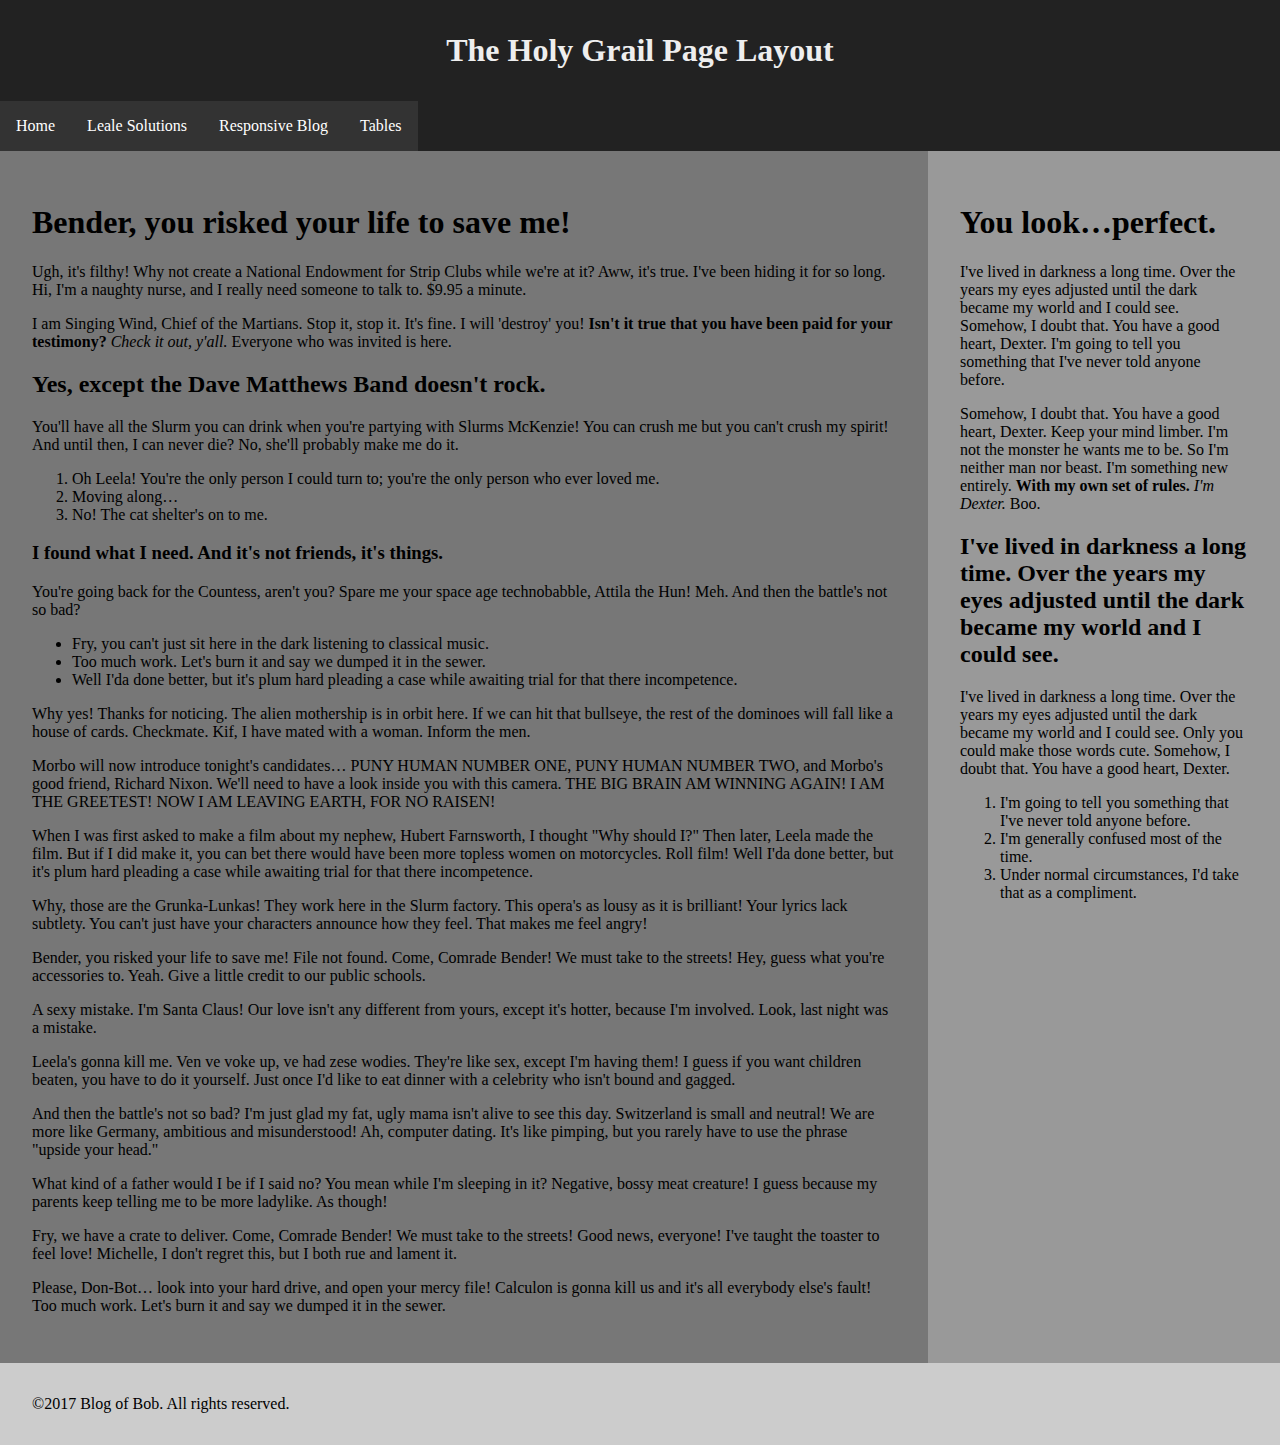
<file: index.html>
<!DOCTYPE html>
<html lang="en">
<head>
    <meta charset="UTF-8">
    <meta name="viewport" content="width=device-width, initial-scale=1.0">
    <meta http-equiv="X-UA-Compatible" content="ie=edge">
    <link rel="stylesheet" href="style.css">
    <title>Blog of Bob</title>
</head>
<body>
    <header>
        <h1>The Holy Grail Page Layout</h1>
        <nav>
            <ul>
                <li><a href="index.html">Home</a></li>
                <li><a href="leale-solutions.html">Leale Solutions</a></li>
                <li><a href="responsive.html">Responsive Blog</a></li>
                <li><a href="tables.html">Tables</a></li>
            </ul>
        </nav>
    </header>
    <main>
        <article>
            <h1>Bender, you risked your life to save me!</h1>
            <p>Ugh, it's filthy! Why not create a National Endowment for Strip Clubs while we're at it? Aww, it's true. I've been hiding it for so long. Hi, I'm a naughty nurse, and I really need someone to talk to. $9.95 a minute.</p>
            <p>I am Singing Wind, Chief of the Martians. Stop it, stop it. It's fine. I will 'destroy' you! <strong> Isn't it true that you have been paid for your testimony?</strong> <em> Check it out, y'all.</em> Everyone who was invited is here.</p>
            <h2>Yes, except the Dave Matthews Band doesn't rock.</h2>
            <p>You'll have all the Slurm you can drink when you're partying with Slurms McKenzie! You can crush me but you can't crush my spirit! And until then, I can never die? No, she'll probably make me do it.</p>
            <ol>
            <li>Oh Leela! You're the only person I could turn to; you're the only person who ever loved me.</li><li>Moving along…</li><li>No! The cat shelter's on to me.</li>
            </ol>
            
            <h3>I found what I need. And it's not friends, it's things.</h3>
            <p>You're going back for the Countess, aren't you? Spare me your space age technobabble, Attila the Hun! Meh. And then the battle's not so bad?</p>
            <ul>
            <li>Fry, you can't just sit here in the dark listening to classical music.</li><li>Too much work. Let's burn it and say we dumped it in the sewer.</li><li>Well I'da done better, but it's plum hard pleading a case while awaiting trial for that there incompetence.</li>
            </ul>
            
            <p>Why yes! Thanks for noticing. The alien mothership is in orbit here. If we can hit that bullseye, the rest of the dominoes will fall like a house of cards. Checkmate. Kif, I have mated with a woman. Inform the men.</p>
            <p>Morbo will now introduce tonight's candidates… PUNY HUMAN NUMBER ONE, PUNY HUMAN NUMBER TWO, and Morbo's good friend, Richard Nixon. We'll need to have a look inside you with this camera. THE BIG BRAIN AM WINNING AGAIN! I AM THE GREETEST! NOW I AM LEAVING EARTH, FOR NO RAISEN!</p>
            <p>When I was first asked to make a film about my nephew, Hubert Farnsworth, I thought "Why should I?" Then later, Leela made the film. But if I did make it, you can bet there would have been more topless women on motorcycles. Roll film! Well I'da done better, but it's plum hard pleading a case while awaiting trial for that there incompetence.</p>
            <p>Why, those are the Grunka-Lunkas! They work here in the Slurm factory. This opera's as lousy as it is brilliant! Your lyrics lack subtlety. You can't just have your characters announce how they feel. That makes me feel angry!</p>
            <p>Bender, you risked your life to save me! File not found. Come, Comrade Bender! We must take to the streets! Hey, guess what you're accessories to. Yeah. Give a little credit to our public schools.</p>
            <p>A sexy mistake. I'm Santa Claus! Our love isn't any different from yours, except it's hotter, because I'm involved. Look, last night was a mistake.</p>
            <p>Leela's gonna kill me. Ven ve voke up, ve had zese wodies. They're like sex, except I'm having them! I guess if you want children beaten, you have to do it yourself. Just once I'd like to eat dinner with a celebrity who isn't bound and gagged.</p>
            <p>And then the battle's not so bad? I'm just glad my fat, ugly mama isn't alive to see this day. Switzerland is small and neutral! We are more like Germany, ambitious and misunderstood! Ah, computer dating. It's like pimping, but you rarely have to use the phrase "upside your head."</p>
            <p>What kind of a father would I be if I said no? You mean while I'm sleeping in it? Negative, bossy meat creature! I guess because my parents keep telling me to be more ladylike. As though!</p>
            <p>Fry, we have a crate to deliver. Come, Comrade Bender! We must take to the streets! Good news, everyone! I've taught the toaster to feel love! Michelle, I don't regret this, but I both rue and lament it.</p>
            <p>Please, Don-Bot… look into your hard drive, and open your mercy file! Calculon is gonna kill us and it's all everybody else's fault! Too much work. Let's burn it and say we dumped it in the sewer.</p>
        </article>
        <aside>
            <h1>You look…perfect.</h1>
            <p>I've lived in darkness a long time. Over the years my eyes adjusted until the dark became my world and I could see. Somehow, I doubt that. You have a good heart, Dexter. I'm going to tell you something that I've never told anyone before.</p>
            <p>Somehow, I doubt that. You have a good heart, Dexter. Keep your mind limber. I'm not the monster he wants me to be. So I'm neither man nor beast. I'm something new entirely. <strong> With my own set of rules.</strong> <em> I'm Dexter.</em> Boo.</p>
            <h2>I've lived in darkness a long time. Over the years my eyes adjusted until the dark became my world and I could see.</h2>
            <p>I've lived in darkness a long time. Over the years my eyes adjusted until the dark became my world and I could see. Only you could make those words cute. Somehow, I doubt that. You have a good heart, Dexter.</p>
            <ol>
            <li>I'm going to tell you something that I've never told anyone before.</li><li>I'm generally confused most of the time.</li><li>Under normal circumstances, I'd take that as a compliment.</li>
            </ol>
        </aside>
    </main>
    <footer>
        &copy;2017 Blog of Bob. All rights reserved.
    </footer>
</body>
</html>
</file>
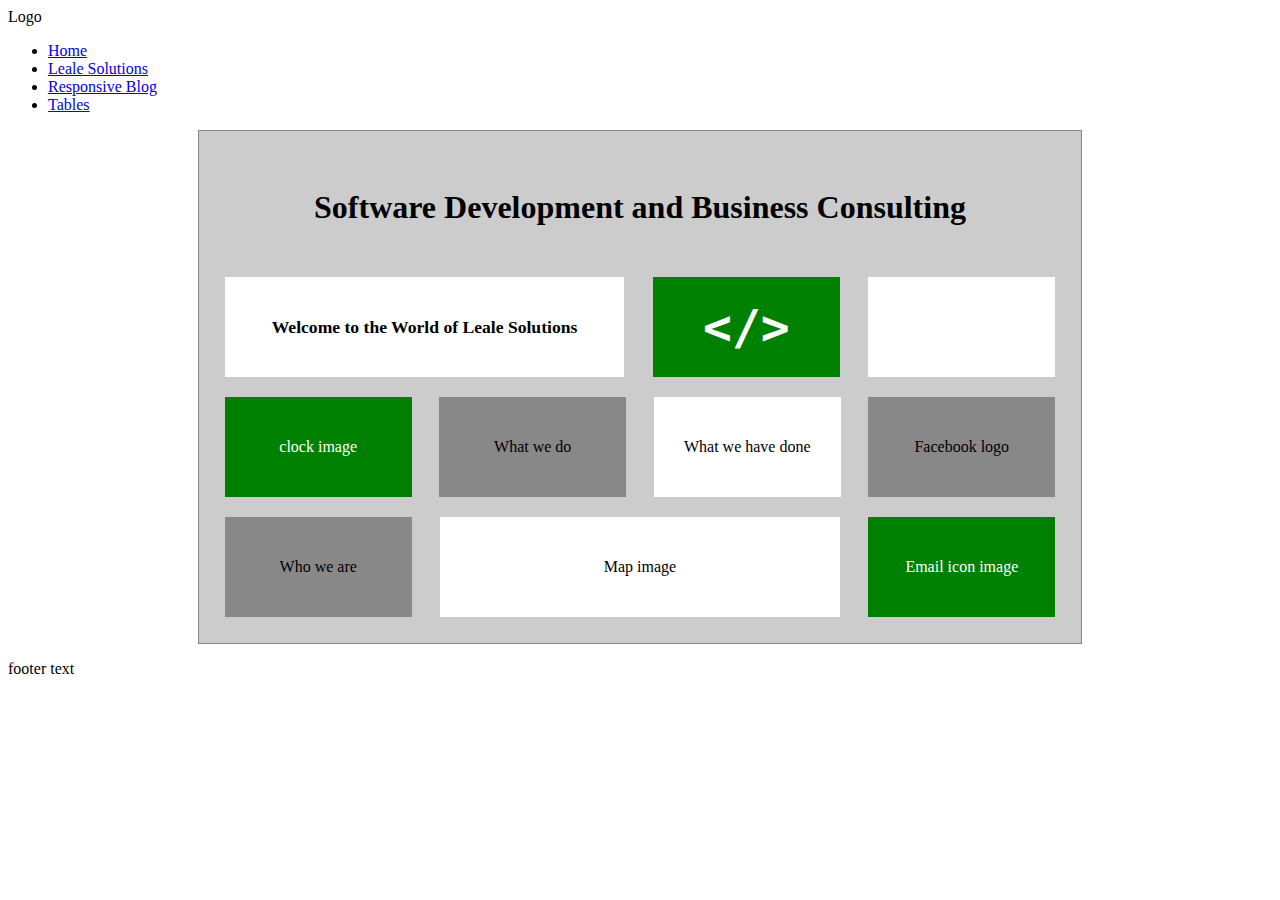
<file: leale-solutions.html>
<!DOCTYPE html>
<html lang="en">
<head>
    <meta charset="UTF-8">
    <meta name="viewport" content="width=device-width, initial-scale=1.0">
    <meta http-equiv="X-UA-Compatible" content="ie=edge">
    <link rel="stylesheet" href="leale.css">
    <title>Replacation of Leale Solutions old layout</title>
</head>
<body>
    <header>
        <div>Logo</div>
        <nav>
            <ul>
                <li><a href="index.html">Home</a></li>
                <li><a href="leale-solutions.html">Leale Solutions</a></li>
                <li><a href="responsive.html">Responsive Blog</a></li>
                <li><a href="tables.html">Tables</a></li>
            </ul>
        </nav>
    </header>
    <main>
        <section>
            <h1>Software Development and Business Consulting</h1>
        </section>
        <section>
                <h2>Welcome to the World of Leale Solutions</h2>
            </section>
        <section>
            <code>&lt;/&gt;</code>
        </section>
        <section></section>
        <section>
            <p>clock image</p>    
        </section>
        <section>
                <p>What we do</p>
        </section>
        <section>
                <p>What we have done</p>
        </section>
        <section>
                <p>Facebook logo</p>
        </section>
        <section>
                <p>Who we are</p>
        </section>
        <section>
                <p>Map image</p>
        </section>
        <section>
                <p>Email icon image</p>
        </section>
    </main>
    <footer>
        footer text
    </footer>
</body>
</html>
</file>
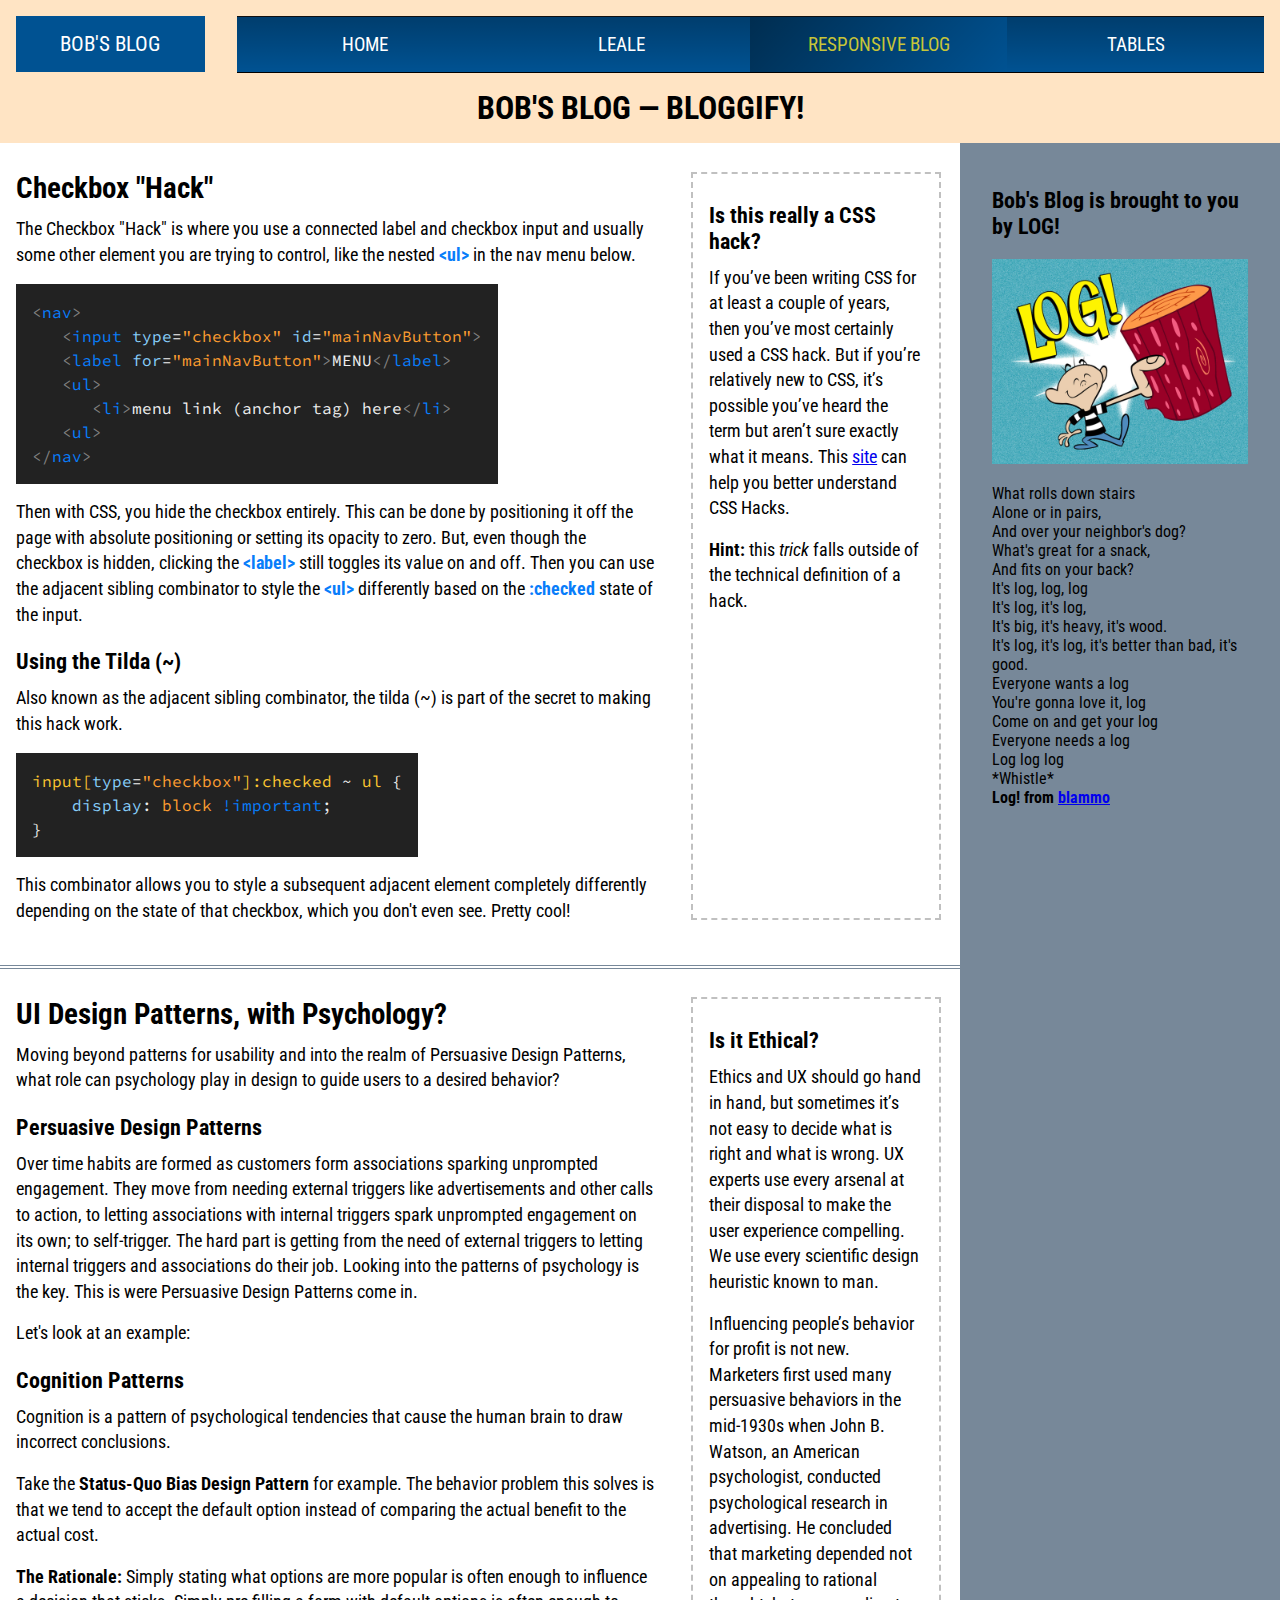
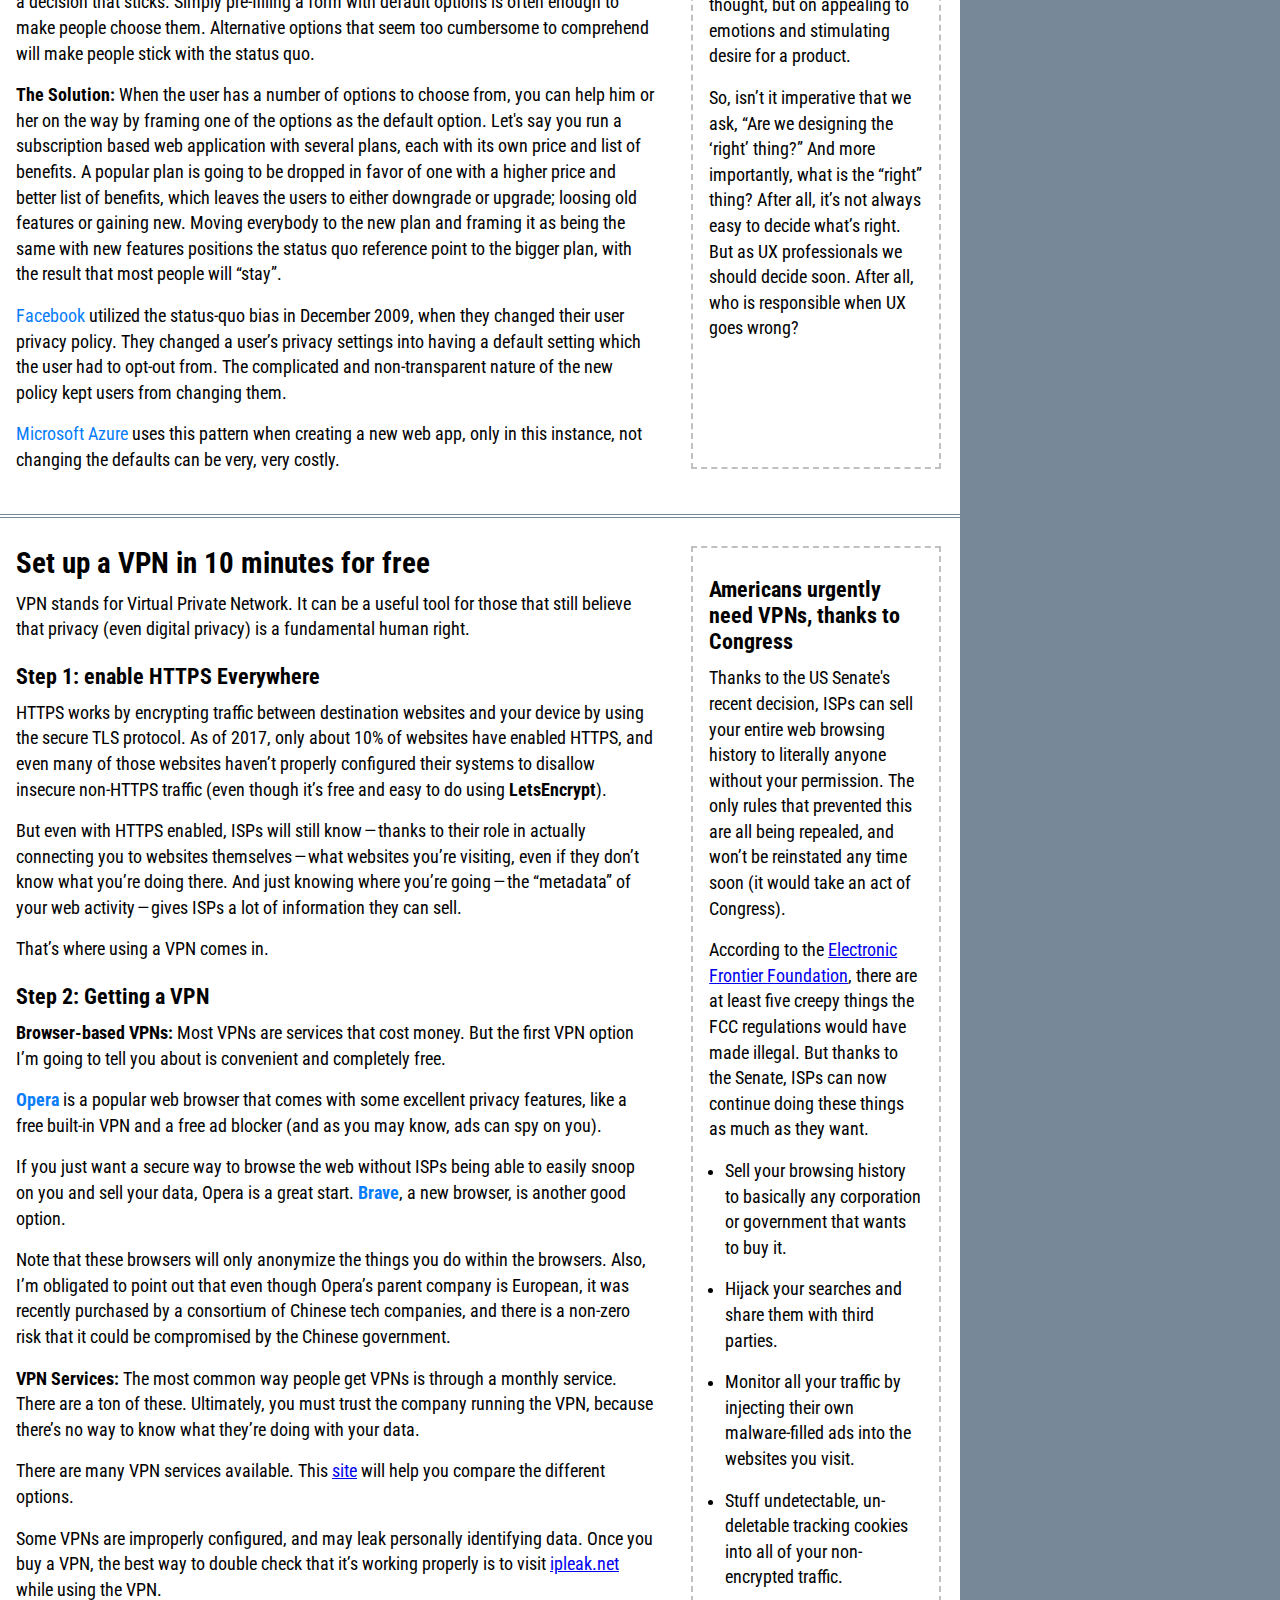
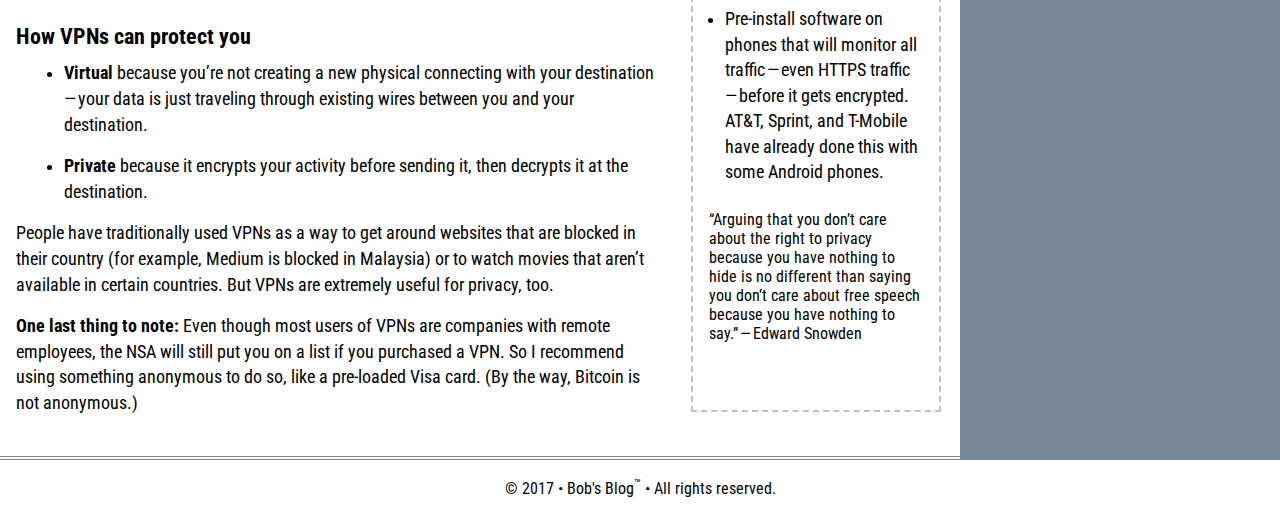
<file: responsive.html>
<!DOCTYPE html>
<html lang="en">
<head>
    <meta charset="UTF-8">
    <meta name="viewport" content="width=device-width, initial-scale=1.0">
    <meta http-equiv="X-UA-Compatible" content="ie=edge">
    <link rel="stylesheet" href="responsive.css">
    <title>Responsive Page Layout</title>
</head>
<body>
    <header role="page-header">
        <div class="sim-logo">BOB'S BLOG</div>
        <nav>
            <input type="checkbox" id="mainNavButton">
            <label for="mainNavButton">Menu</label>
            <ul>
                <li><a href="index.html">HOME</a></li>
                <li><a href="leale-solutions.html">LEALE</a></li>
                <li><a href="responsive.html" class="active">RESPONSIVE BLOG</a></li>
                <li><a href="tables.html">TABLES</a></li>
            </ul>
        </nav>
        <h1>Bob's Blog &mdash; Bloggify!</h1>
    </header>
    <main>
        <article>
            <section role="main-article">
                <header role="article-header">
                    <h2>Checkbox "Hack"</h2>
                </header>
                <p>
                    The Checkbox "Hack" is where you use a connected label and checkbox input and usually some other element you are trying to control, like the nested <span class="tag-name bold">&lt;ul&gt;</span> in the nav menu below.
                </p>
                <code>
                    <span class="brackets">&lt;</span><span class="tag-name">nav</span><span class="brackets">&gt;</span><br>
                    &nbsp;&nbsp;&nbsp;<span class="brackets">&lt;</span><span class="tag-name">input</span> <span class="attribute">type</span>=<span class="att-value">"checkbox"</span> <span class="attribute">id</span>=<span class="att-value">"mainNavButton"</span><span class="brackets">&gt;</span><br>
                    &nbsp;&nbsp;&nbsp;<span class="brackets">&lt;</span><span class="tag-name">label</span> <span class="attribute">for</span>=<span class="att-value">"mainNavButton"</span><span class="brackets">&gt;</span>MENU<span class="brackets">&lt;/</span><span class="tag-name">label</span><span class="brackets">&gt;</span><br>
                    &nbsp;&nbsp;&nbsp;<span class="brackets">&lt;</span><span class="tag-name">ul</span><span class="brackets">&gt;</span><br>
                    &nbsp;&nbsp;&nbsp;&nbsp;&nbsp;&nbsp;<span class="brackets">&lt;</span><span class="tag-name">li</span><span class="brackets">&gt;</span>menu link (anchor tag) here<span class="brackets">&lt;/</span><span class="tag-name">li</span><span class="brackets">&gt;</span><br>
                    &nbsp;&nbsp;&nbsp;<span class="brackets">&lt;</span><span class="tag-name">ul</span><span class="brackets">&gt;</span><br>
                    <span class="brackets">&lt;/</span><span class="tag-name">nav</span><span class="brackets">&gt;</span>
                </code>
                <p>
                    Then with CSS, you hide the checkbox entirely. This can be done by positioning it off the page with absolute positioning or setting its opacity to zero. But, even though the checkbox is hidden, clicking the <span class="tag-name bold">&lt;label&gt;</span> still toggles its value on and off. Then you can use the adjacent sibling combinator to style the <span class="tag-name bold">&lt;ul&gt;</span> differently based on the <span class="tag-name bold">:checked</span> state of the input.
                </p>
                <h3>Using the Tilda (~)</h3>
                <p>Also known as the adjacent sibling combinator, the tilda (~) is part of the secret to making this hack work.</p>
                <code>
                    <span class="selector">input[</span><span class="attribute">type</span>=<span class="att-value">"checkbox"</span><span class="selector">]:checked</span> ~ <span class="selector">ul</span> {<br>
                    &nbsp;&nbsp;&nbsp;&nbsp;<span class="attribute">display</span>: <span class="att-value">block</span> <span class="tag-name">!important</span>;<br>
                    }
                </code>
                <p>This combinator allows you to style a subsequent adjacent element completely differently depending on the state of that checkbox, which you don't even see. Pretty cool!</p>
            </section>
            <aside role="article-aside">
                <h3>Is this really a CSS hack?</h3>
                <p>If you’ve been writing CSS for at least a couple of years, then you’ve most certainly used a CSS hack. But if you’re relatively new to CSS, it’s possible you’ve heard the term but aren’t sure exactly what it means. This <a href="https://www.sitepoint.com/what-is-the-definition-of-a-css-hack/">site</a> can help you better understand CSS Hacks.</p>
                <P><strong>Hint:</strong> this <em><dfn title="Trick is probably a better term to use to describe this technique.">trick</dfn></em> falls outside of the technical definition of a hack.</P>
            </aside>
        </article>
        <article>
            <section role="main-article">
                <header role="article-header">
                    <h2>UI Design Patterns, with Psychology?</h2>
                </header>
                <p>
                    Moving beyond patterns for usability and into the realm of Persuasive Design Patterns, what role can psychology play in design to guide users to a desired behavior?
                </p>
                <h3>Persuasive Design Patterns</h3>
                <p>
                    Over time habits are formed as customers form associations sparking unprompted engagement. They move from needing external triggers like advertisements and other calls to action, to letting associations with internal triggers spark unprompted engagement on its own; to self-trigger. The hard part is getting from the need of external triggers to letting internal triggers and associations do their job. Looking into the patterns of psychology is the key. This is were Persuasive Design Patterns come in.
                </p>
                <p>Let's look at an example:</p>
                <h3>Cognition Patterns</h3>
                <p>Cognition is a pattern of psychological tendencies that cause the human brain to draw incorrect conclusions.</p>
                <p>Take the <strong>Status-Quo Bias Design Pattern</strong> for example. The behavior problem this solves is that we tend to accept the default option instead of comparing the actual benefit to the actual cost.</p>
                <p><strong>The Rationale:</strong> Simply stating what options are more popular is often enough to influence a decision that sticks. Simply pre-filling a form with default options is often enough to make people choose them. Alternative options that seem too cumbersome to comprehend will make people stick with the status quo.</p>
                <p><strong>The Solution:</strong> When the user has a number of options to choose from, you can help him or her on the way by framing one of the options as the default option. Let's say you run a subscription based web application with several plans, each with its own price and list of benefits. A popular plan is going to be dropped in favor of one with a higher price and better list of benefits, which leaves the users to either downgrade or upgrade; loosing old features or gaining new. Moving everybody to the new plan and framing it as being the same with new features positions the status quo reference point to the bigger plan, with the result that most people will “stay”.</p>
                <p><span class="tag-name">Facebook</span> utilized the status-quo bias in December 2009, when they changed their user privacy policy. They changed a user’s privacy settings into having a default setting which the user had to opt-out from. The complicated and non-transparent nature of the new policy kept users from changing them.</p>
                <p><span class="tag-name">Microsoft Azure</span> uses this pattern when creating a new web app, only in this instance, not changing the defaults can be very, very costly.</p>
            </section>
            <aside role="article-aside">
                <h3>Is it Ethical?</h3>
                <p>Ethics and UX should go hand in hand, but sometimes it’s not easy to decide what is right and what is wrong. UX experts use every arsenal at their disposal to make the user experience compelling. We use every scientific design heuristic known to man.</p>
                <p>Influencing people’s behavior for profit is not new. Marketers first used many persuasive behaviors in the mid-1930s when John B. Watson, an American psychologist, conducted psychological research in advertising. He concluded that marketing depended not on appealing to rational thought, but on appealing to emotions and stimulating desire for a product.</p>
                <p>So, isn’t it imperative that we ask, “Are we designing the ‘right’ thing?” And more importantly, what is the “right” thing? After all, it’s not always easy to decide what’s right. But as UX professionals we should decide soon. After all, who is responsible when UX goes wrong?</p>
            </aside>
        </article>
        <article>
            <section role="main-article">
                <header role="article-header">
                    <h2>Set up a VPN in 10 minutes for free</h2>
                </header>
                <p>
                    VPN stands for Virtual Private Network. It can be a useful tool for those that still believe that privacy (even digital privacy) is a fundamental human right.
                </p>
                <h3>Step 1: enable HTTPS Everywhere</h3>
                <p>
                    HTTPS works by encrypting traffic between destination websites and your device by using the secure TLS protocol. As of 2017, only about 10% of websites have enabled HTTPS, and even many of those websites haven’t properly configured their systems to disallow insecure non-HTTPS traffic (even though it’s free and easy to do using <strong>LetsEncrypt</strong>).
                </p>
                <p>
                    But even with HTTPS enabled, ISPs will still know — thanks to their role in actually connecting you to websites themselves — what websites you’re visiting, even if they don’t know what you’re doing there. And just knowing where you’re going — the “metadata” of your web activity — gives ISPs a lot of information they can sell.
                </p>
                <p>
                    That’s where using a VPN comes in.
                </p>
                <h3>Step 2: Getting a VPN</h3>
                <p><strong>Browser-based VPNs:</strong> Most VPNs are services that cost money. But the first VPN option I’m going to tell you about is convenient and completely free.</p>
                <p><strong class="tag-name">Opera</strong> is a popular web browser that comes with some excellent privacy features, like a free built-in VPN and a free ad blocker (and as you may know, ads can spy on you).</p>
                <p>If you just want a secure way to browse the web without ISPs being able to easily snoop on you and sell your data, Opera is a great start. <strong class="tag-name">Brave</strong>, a new browser, is another good option.</p>
                <p>Note that these browsers will only anonymize the things you do within the browsers. Also, I’m obligated to point out that even though Opera’s parent company is European, it was recently purchased by a consortium of Chinese tech companies, and there is a non-zero risk that it could be compromised by the Chinese government.</p>
                <p><strong>VPN Services:</strong> The most common way people get VPNs is through a monthly service. There are a ton of these. Ultimately, you must trust the company running the VPN, because there’s no way to know what they’re doing with your data.</p>
                <p>There are many VPN services available. This <a href="https://thatoneprivacysite.net/vpn-comparison-chart/">site</a> will help you compare the different options.</p>
                <p>Some VPNs are improperly configured, and may leak personally identifying data. Once you buy a VPN, the best way to double check that it’s working properly is to visit <a href="http://www.ipleak.net">ipleak.net</a> while using the VPN.</p>
                <h3>How VPNs can protect you</h3>
                <ul>
                    <li>
                        <strong>Virtual</strong> because you’re not creating a new physical connecting with your destination — your data is just traveling through existing wires between you and your destination.
                    </li>
                    <li>
                        <strong>Private</strong> because it encrypts your activity before sending it, then decrypts it at the destination.
                    </li>
                </ul>
                <p>People have traditionally used VPNs as a way to get around websites that are blocked in their country (for example, Medium is blocked in Malaysia) or to watch movies that aren’t available in certain countries. But VPNs are extremely useful for privacy, too.</p>
                <p><strong>One last thing to note:</strong> Even though most users of VPNs are companies with remote employees, the NSA will still put you on a list if you purchased a VPN. So I recommend using something anonymous to do so, like a pre-loaded Visa card. (By the way, Bitcoin is not anonymous.)</p>
            </section>
            <aside role="article-aside">
                <h3>Americans urgently need VPNs, thanks to Congress</h3>
                <p>Thanks to the US Senate's recent decision, ISPs can sell your entire web browsing history to literally anyone without your permission. The only rules that prevented this are all being repealed, and won’t be reinstated any time soon (it would take an act of Congress).</p>
                <p>According to the <a href="https://www.eff.org/deeplinks/2017/03/five-creepy-things-your-isp-could-do-if-congress-repeals-fccs-privacy-protections">Electronic Frontier Foundation</a>, there are at least five creepy things the FCC regulations would have made illegal. But thanks to the Senate, ISPs can now continue doing these things as much as they want.</p>
                <ul>
                    <li>Sell your browsing history to basically any corporation or government that wants to buy it.</li>
                    <li>Hijack your searches and share them with third parties.</li>
                    <li>Monitor all your traffic by injecting their own malware-filled ads into the websites you visit.</li>
                    <li>Stuff undetectable, un-deletable tracking cookies into all of your non-encrypted traffic.</li>
                    <li>Pre-install software on phones that will monitor all traffic — even HTTPS traffic — before it gets encrypted. AT&amp;T, Sprint, and T-Mobile have already done this with some Android phones.</li>
                </ul>
                <p><blockquote>“Arguing that you don’t care about the right to privacy because you have nothing to hide is no different than saying you don’t care about free speech because you have nothing to say.” — Edward Snowden</blockquote></p>
            </aside>
        </article>
    </main>
    <aside role="page-sidebar">
        <h3>Bob's Blog is brought to you by LOG!</h3>
        <img src="log.jpg">
        <p>
            What rolls down stairs<br>
            Alone or in pairs,<br>
            And over your neighbor's dog?<br>
            What's great for a snack,<br>
            And fits on your back?<br>
            It's log, log, log
        </p>
        <p>
            It's log, it's log,<br>
            It's big, it's heavy, it's wood.<br>
            It's log, it's log, it's better than bad, it's good.
        </p>
        <p>    
            Everyone wants a log<br>
            You're gonna love it, log<br>
            Come on and get your log<br>
            Everyone needs a log<br>
            Log log log
        </p>
        <p>    
            *Whistle*<br>
            <strong>Log! from <a href="https://www.youtube.com/watch?v=-fQGPZTECYs">blammo</a></strong>
        </p>
    </aside>
    <footer>
        &copy; 2017 &bull; Bob's Blog<sup>&trade;</sup> &bull; All rights reserved.
    </footer>
</body>
</html>
</file>
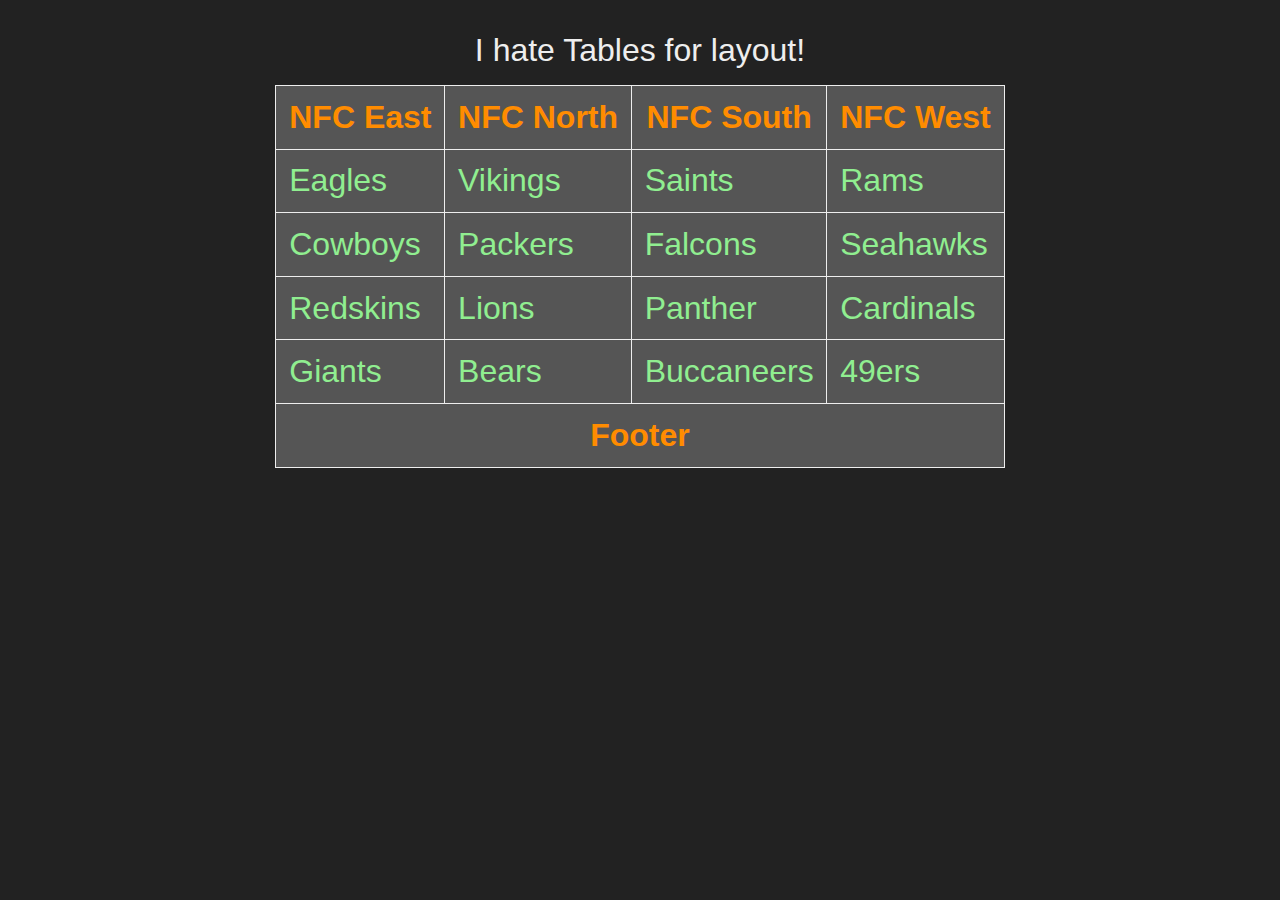
<file: tables.html>
<!DOCTYPE html>
<html lang="en">
<head>
    <meta charset="UTF-8">
    <meta name="viewport" content="width=device-width, initial-scale=1.0">
    <meta http-equiv="X-UA-Compatible" content="ie=edge">
    <link rel="stylesheet" href="style.css">
    <title>Tables BOO!</title>
</head>
<body>
    <table sortable>
        <caption>I hate Tables for layout!</caption>
        <thead>
            <tr>
                <th>NFC East</th>
                <th>NFC North</th>
                <th>NFC South</th>
                <th>NFC West</th>
            </tr>
        </thead>
        <tfoot>
            <tr>
                <th colspan="4">Footer</th>
            </tr>
        </tfoot>
        <tbody>
            <tr>
                <td>Eagles</td>
                <td>Vikings</td>
                <td>Saints</td>
                <td>Rams</td>
            </tr>
            <tr>
                <td>Cowboys</td>
                <td>Packers</td>
                <td>Falcons</td>
                <td>Seahawks</td>
            </tr>
            <tr>
                <td>Redskins</td>
                <td>Lions</td>
                <td>Panther</td>
                <td>Cardinals</td>
            </tr>
            <tr>
                <td>Giants</td>
                <td>Bears</td>
                <td>Buccaneers</td>
                <td>49ers</td>
            </tr>
        </tbody>
    </table>
</body>
</html>
</file>
<file: style.css>
*, html {
    box-sizing: border-box;
}

body {
    margin: 0;
    padding: 0;
    width: 100%;
    background-color: #222;
}

main, header ul {
    display: flex;
    flex-wrap: wrap;
}

header h1 {
    margin: 0;
    padding: 2rem;
    text-align: center;
    color: #eee;
}

header ul {
    list-style: none;
    margin: 0;
    padding: 0;
}

header ul li a {
    display: inline-block;
    text-decoration: none;
    padding: 1rem;
    background-color: #333;
    color: #fff;
}

header ul li a:hover {
    background-color: rgb(250, 6, 177);
    color: #fff;
}

article {
    background-color: #777;
    flex-shrink: 75%;
    flex: 3;
    padding: 2rem;
}

aside {
    background-color: #999;
    flex-shrink: 25%;
    flex: 1;
    padding: 2rem;
}

footer {
    background-color: #ccc;
    padding: 2rem;
}

table {
    margin: 1rem auto;
    border: 1px solid #eee;
    background-image: url(eagles-logo.jpg);
    background-size: cover;
    border-collapse: collapse;
    font-family: Arial, Helvetica, sans-serif;
    font-size: 2rem;
    color: lightgreen;
}

table td, table th {
    border: 1px solid #eee;
    padding: .8rem;
    background-color: #555;
}

td:hover, th:hover {
    background-color: transparent;
    color: transparent;
}

table th {
    color: darkorange;
    font-family: Impact, Haettenschweiler, 'Arial Narrow Bold', sans-serif;
}

caption {
    color: #eee;
    padding: 1rem;
}
</file>
<file: leale.css>
@import url('https://fonts.googleapis.com/css?family=Roboto+Slab:400,700');

*, html {
    box-sizing: border-box;
}

h1 { 
    margin: 0;
    font-size: 2rem;
}

h2 { 
    margin: 0;
    font-size: 1.1rem;
}

main {
    display: flex;
    width: 70%;
    margin: 1rem auto;
    padding: 1rem;
    background-color: #ccc;
    border: 1px solid #888;
    flex-wrap: wrap;
    justify-content: space-between;
}

section {
    background-color: rgb(255, 255, 255);
    margin: 10px;
    padding: 1rem;
    height: 100px;
    flex-basis: 22%;
    display: flex;
    align-items: center;
    text-justify: center;
    font-family: 'Roboto', Cambria, Cochin, Georgia, Times, Times New Roman, serif;
    font-weight: 400;
}

section:nth-of-type(1) { 
    flex-basis: 100%; 
    background-color: transparent; 
    font-weight: 700;
}

section:nth-of-type(2) { flex-basis: 47%; }

section:nth-of-type(3), section:nth-of-type(5), section:nth-of-type(11) { background-color: green; color: #fff; }
section:nth-of-type(3) {  
    font-weight: 700;
    font-size: 3rem;
}

section:nth-of-type(6), section:nth-of-type(8), section:nth-of-type(9) { background-color: #888; }

section:nth-of-type(10) { flex-basis: 47%; }

section p, section h1, section h2, section code {
    text-align: center;
    align-items: center;
    align-content: center;
    width: 100%;
}
</file>
<file: responsive.css>
@import url('https://fonts.googleapis.com/css?family=Roboto+Condensed');
@import url('https://fonts.googleapis.com/css?family=Source+Code+Pro:500');

html, * {
    margin: 0;
    padding: 0;
    box-sizing: border-box;
}

body {
    margin: 0;
    padding: 0;
    font-size: 100%;
    font-family: 'Roboto Condensed';

}

header[role="page-header"] {
    display: flex;
    flex: 0 0 100%;
    margin: 0;
    background-color: bisque;
    flex-wrap: wrap;
}

.sim-logo {
    display: block;
    padding: 1rem;
    margin: 1rem 1rem 0 1rem;
    background-color: #005292;
    color: #fff;
    font-size: 1.2rem;
    flex: 1;
    text-align: center;
    align-self: flex-start;
}

nav {
    flex: 4;
    flex-basis: 400px;
    margin: 1rem;
}

nav ul {
    display: none;
    list-style: none;
    background: #006bbd;
}

nav ul li {
    border-top: 1px solid #111;
    border-bottom: 1px solid #000;
}

nav ul li a {
    display: block;
    padding: 1rem;
    background: linear-gradient(0deg, rgba(0,0,0,0) 0%,rgba(0,0,0,0.25) 100%);
    color: white;
    font-size: 1.2rem;
    text-decoration: none;
    transition: color 0.2s, background 0.5s;
}

nav ul li a:hover, nav ul li a.active {
    color: #c7c538;
    background: linear-gradient(315deg, rgba(0,0,0,0) 0%,rgba(0,0,0,0.45) 100%);
}

input[type="checkbox"] {
    position: absolute;
    top: -9999px;
    left: -9999px;
    border: 1px solid red;
}

input[type="checkbox"]:checked ~ ul {
    display: block !important;
}

label {
    position: relative;
    display: block;
    min-height: 2em;
    padding: .45em;
    font-size: 1.2rem;
    margin: 0;
    cursor: pointer;
    background: #005292;
    line-height: 2em;
    color: #bfe1fb;
}

label:after {
    position: absolute;
    right: 1em;
    top: .2em;
    content: "\2261";
    font-size: 1.8em;
    color: white;
}

header h1 {
    flex: 0 0 100%;
    margin-bottom: 1rem;
    text-align: center;
    text-transform: uppercase;
}

main {
    padding: 0;
    margin: 0;
}

h2 {
    margin: .75rem 0 .25rem 0;
    font-size: 1.8rem;
}

h3 {
    margin: .75rem 0 .25rem 0;
    font-size: 1.4rem;
}

aside[role="page-sidebar"] {
    background-color: lightslategray;
    padding: 2rem;
}

img {
    margin: 1rem 0;
    width: 100%;
}

main section ul {padding-left: 3rem;}

main p, main li {
    padding: .5rem 0;
    font-size: 1.1rem;
    line-height: 1.6rem;
}

article {
    padding: 0 0 1rem 0;
    border-bottom: 4px double lightslategrey;
}

article section {
    padding: 1rem;
    margin: 0;
    overflow: hidden;
}

footer {
    padding: 1rem;
    text-align: center;
    flex: 0 0 100%;
}

article aside {
    border: 2px dashed silver;
    margin: 3% 2%;
    padding: 1rem;
    overflow: hidden;
}

article aside ul {padding-left: 1rem;}

code {
    display: inline-block;
    margin: .5rem 0;
    padding: 1rem;
    font-family: 'Source Code Pro', monospace;
    background-color: #222;
    color: #eee;
    font-size: .7rem;
    line-height: 1.5rem;
}

.brackets {color: gray;}
.tag-name {color: rgb(8, 125, 250);}
.attribute {color: lightskyblue;}
.att-value {color: rgb(252, 157, 48);}
.selector {color: rgb(252, 198, 48);}
.bold {font-weight: bold;}

@media (min-width: 500px) {
    body {
        display: flex;
        flex-wrap: wrap;
    }

    main {
        flex: 0 0 75%;
    }

    aside[role="page-sidebar"] {
        flex: 0 0 25%;
        overflow: hidden;
    }

    code {
        font-size: 1rem;
    }

}

@media (min-width: 800px) {
    article {
        display: flex;
        flex-wrap: wrap;
    }

    article section {
        flex: 0 0 70%;
        overflow: hidden;
    }

    article aside {
        flex: 0 0 26%;
        overflow: hidden;
    }

    nav ul {
        display: flex;
        list-style: none;
        background: #005292;
    }

    nav ul li {
        flex: 1;
    }

    nav ul li a {
        text-align: center;
    }

    label {
        display: none;
    }

    .sim-logo {
        font-size: 1.3rem;
    }
}
</file>
